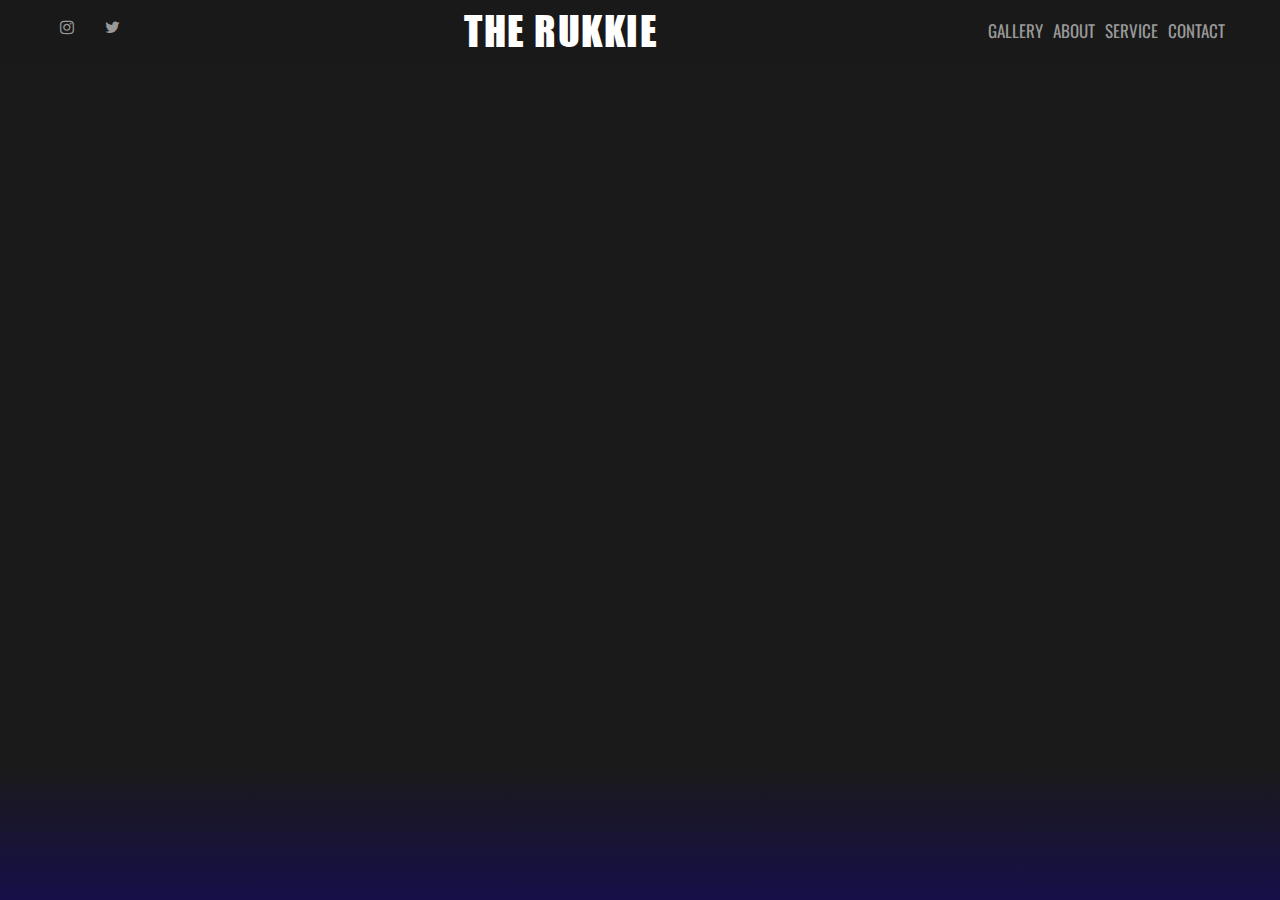
<file: index.html>
<!DOCTYPE html>
<html lang="en">

<head>
    <meta charset="UTF-8">
    <meta http-equiv="X-UA-Compatible" content="IE=edge">
    <meta name="viewport" content="width=device-width, initial-scale=1.0">
    <title>Document</title>
    <link rel="stylesheet" href="style.css">
    <link rel="stylesheet" href="https://cdnjs.cloudflare.com/ajax/libs/font-awesome/4.7.0/css/font-awesome.min.css">
</head>

<body>
    <!-- BEGINING OF NAVBAR SECTION -->
    <div class="nav-bar">
        <div class="nav">
            <div class="left-nav">
                <a href="#" class="fa fa-instagram" target="_blank"></a>
                <a href="#" class="fa fa-twitter" target="_blank"></a>
            </div>
            <div class="middle-nav">
                <h1>THE RUKKIE</h1>
            </div>
            <div class="right-nav">
                <ul class="nav-list">
                    <li><a href="gallery.html" target="">GALLERY</a></li>
                    <li><a href="about.html" target="">ABOUT</a></li>
                    <li><a href="#">SERVICE</a></li>
                    <li><a href="contact.html">CONTACT</a></li>
                </ul>
            </div>
        </div>
    </div>
    <!-- END OF NAV BAR SECTION -->


</body>

</html>
</file>
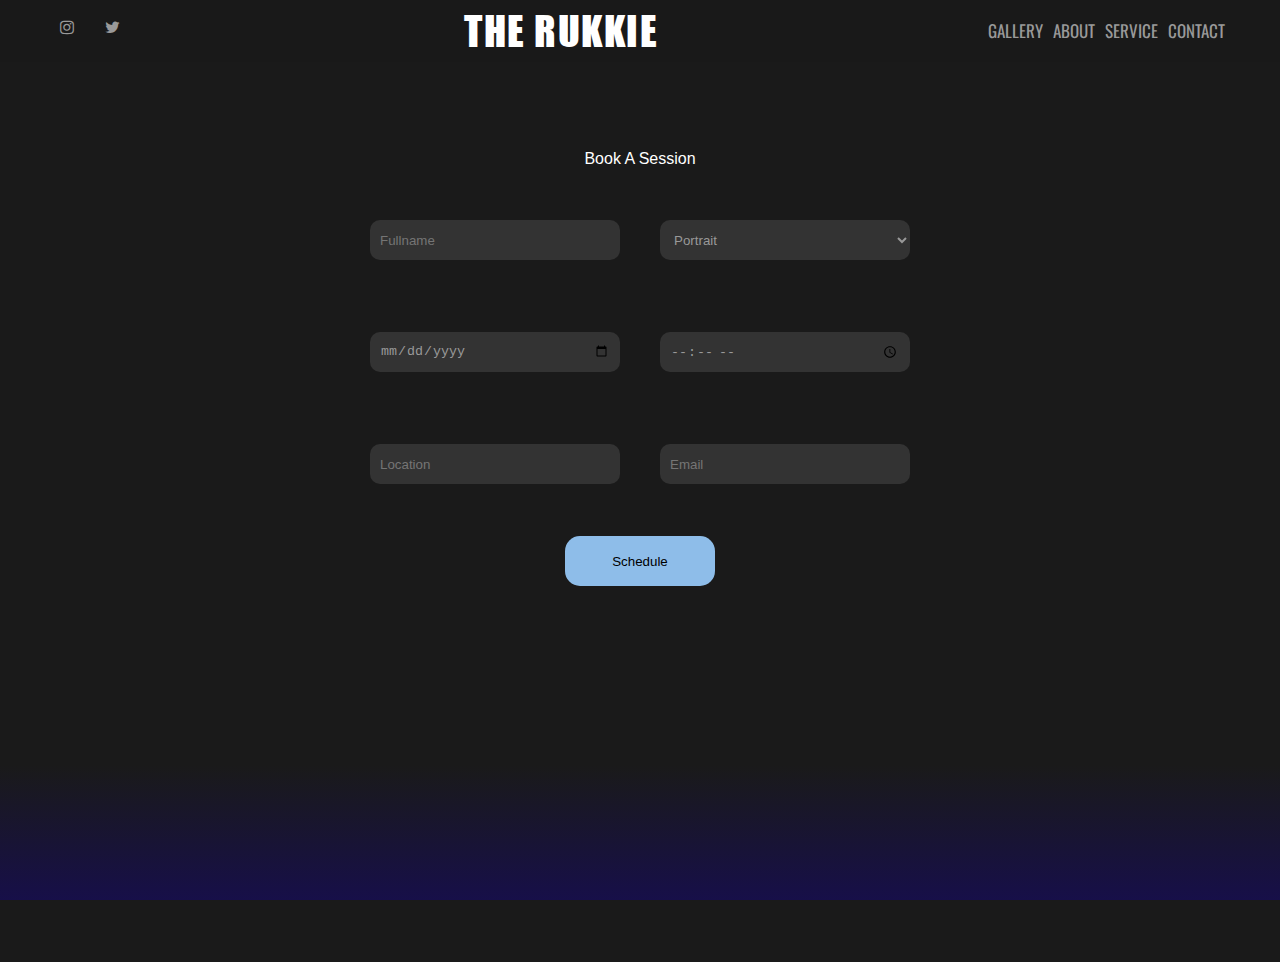
<file: contact.html>
<!DOCTYPE html>
<html lang="en">

<head>
    <meta charset="UTF-8">
    <meta http-equiv="X-UA-Compatible" content="IE=edge">
    <meta name="viewport" content="width=device-width, initial-scale=1.0">
    <title>Document</title>
    <link rel="stylesheet" href="contact.css">
    <link rel="stylesheet" href="https://cdnjs.cloudflare.com/ajax/libs/font-awesome/4.7.0/css/font-awesome.min.css">
</head>

<body>
    <!-- BEGINING OF NAVBAR SECTION -->
    <div class="nav-bar">
        <div class="nav">
            <div class="left-nav">
                <a href="#" class="fa fa-instagram" target="_blank"></a>
                <a href="#" class="fa fa-twitter" target="_blank"></a>
            </div>
            <div class="middle-nav">
                <h1>THE RUKKIE</h1>
            </div>
            <div class="right-nav">
                <ul class="nav-list">
                    <li><a href="gallery.html" target="">GALLERY</a></li>
                    <li><a href="about.html" target="">ABOUT</a></li>
                    <li><a href="service.html">SERVICE</a></li>
                    <li><a href="contact.html">CONTACT</a></li>
                </ul>
            </div>
        </div>
    </div>
    <!-- END OF NAVBAR -->

    <div class="hero">
        <div class="container">
            <div class="text">Book A Session </div>

            <div class="form-conatiner">
                <form action="#">
                    <div class="form-row">
                        <div class="input-data">
                            <input type="text" placeholder="Fullname" class="input">
                            <label for="name"></label>
                        </div>

                        <div class="input-data">
                            <!-- <label for="shoottype">Type of Shoot</label> -->
                            <select id="Type of Shoot" class="input">
                                <option value="Portrait">Portrait</option>
                                <option value="Lifestle">Lifestle</option>
                                <option value="Events">Events</option>
                                <option value="3D-Art">3D-Art</option>
                                <option value="Editorial">Editorial</option>
                                <option value="Lookbook">Lookbook</option>
                              </select>
                        
                            <!-- <label for="shoottype">Type of Shoot</label> -->
                        </div>
                    </div>
                    <div class="form-row">
                        <div class="input-data">
                            <input type="date" class="input">
                            <!-- <label for="date"></label> -->
                        </div>

                        <div class="input-data">
                            <input type="time" class="input">
                            <!-- <label for="duration">Duration</label> -->
                        </div>
                    </div>

                    <div class="form-row">
                        <div class="input-data">
                            <input type="" class="input" placeholder="Location">
                            <!-- <label for="location"></label> -->
                        </div>

                        <div class="input-data">
                            <input type="email" class="input" placeholder="Email">
                            <!-- <label for="email">email</label> -->
                        </div>
                    </div>
                
            </div>
            </form>
            <div class="submit-btn">
                <input type="submit" value="Schedule">
            </div>
        </div>
        
    </div>
    
    





   <!-- <div class="custom-select">
    <select id="Type of Shoot" class="input">
        <option value="Portrait">Portrait</option>
        <option value="Lifestle">Lifestle</option>
        <option value="Events">Events</option>
        <option value="3D-Art">3D-Art</option>
        <option value="Editorial">Editorial</option>
        <option value="Lookbook">Lookbook</option>
    </select>
</div> -->











<script src="contact.js"></script>

</body>
</file>
<file: style.css>
@import url('https://fonts.googleapis.com/css2?family=Oswald&display=swap');
html, body {
    height: 100%;
    width: 100%;
    background: linear-gradient(180deg, #1A1A1A 85.06%, #140670 112.6%);

    
  }
  
  * {
    box-sizing: border-box;
    margin: 0;
    padding: 0;
  }

  @font-face {
    font-family: myFirstFont;
    src: url(impact.ttf);
  }
.nav-bar{
  background: #191919;
  padding-top: 7px;
  padding-bottom: 7px;
  color: #ffff;
}
  .nav{
    display: flex;
    align-items: center;
    justify-content: space-between;
    background: #191919;
    padding-top: 7px;
    padding-bottom: 7px;
    color: #ffff;
    padding: 0px 50px 0px 50px;
  }



.nav-list{
    display: flex;
    list-style: none;
    text-decoration: none;
    color: #999999;
    margin-right: 0;
    
}
  
  .nav-list li a {
    transition: all 0.3s ease 0s;
    text-decoration: none;
    color: #999999;
    font-family: 'Oswald';
    font-style: normal;
    font-weight: 400;
    font-size: 17px;
    line-height: 30px;
    margin: 0px 5px 0px 5px;
  }
  .nav-list li a:hover{
    color: #8EBDE9;
  }
.right-nav{
 justify-content: flex-end;
}
.left-nav{
 display: flex;

}
.fa{
  transition: all 0.3s ease 0s;
  list-style: none;
  text-decoration: none;
  margin: 10px;
  color: #999999;
  width: 24.98px;
  height: 24.98px;
}
.fa:hover{
  color: #8EBDE9;
}
.middle-nav h1{
  font-size: 40px;
  font-weight: 400;
  font-family: myFirstFont;
  letter-spacing: 1.5px;
  /* letter-spacing: 20px; */

}

                                /* END OF NAV BAR SECTION */
</file>
<file: contact.css>
@import url('https://fonts.googleapis.com/css2?family=Oswald&display=swap'); 
html, body {
    height: 100%;
    width: 100%;
    background: linear-gradient(180deg, #1A1A1A 85.06%, #140670 112.6%);

    
  }
  
  * {
    box-sizing: border-box;
    margin: 0;
    padding: 0;
  }

  @font-face {
    font-family: myFirstFont;
    src: url(impact.ttf);
  }
.nav-bar{
  background: #191919;
  padding-top: 7px;
  padding-bottom: 7px;
  color: #ffff;
}
  .nav{
    display: flex;
    align-items: center;
    justify-content: space-between;
    background: #191919;
    padding-top: 7px;
    padding-bottom: 7px;
    color: #ffff;
    padding: 0px 50px 0px 50px;
  }



.nav-list{
    display: flex;
    list-style: none;
    text-decoration: none;
    color: #999999;
    margin-right: 0;
    
}
  
  .nav-list li a {
    transition: all 0.3s ease 0s;
    text-decoration: none;
    color: #999999;
    font-family: 'Oswald';
    font-style: normal;
    font-weight: 400;
    font-size: 17px;
    line-height: 30px;
    margin: 0px 5px 0px 5px;
  }
  .nav-list li a:hover{
    color: #8EBDE9;
  }
.right-nav{
 justify-content: flex-end;
}
.left-nav{
 display: flex;

}
.fa{
  transition: all 0.3s ease 0s;
  list-style: none;
  text-decoration: none;
  margin: 10px;
  color: #999999;
  width: 24.98px;
  height: 24.98px;
}
.fa:hover{
  color: #8EBDE9;
}
.middle-nav h1{
  font-size: 40px;
  font-weight: 400;
  font-family: myFirstFont;
  letter-spacing: 1.5px;
  /* letter-spacing: 20px; */

}
/* END */

.hero{
    display: flex;
    align-items: center;
    justify-content: center;
    min-height: 100vh;
    padding: 40px;
}
.text{
  color: white;
  font-family: sans-serif;
}
.container{
  position: absolute;
  top: 150px;
}

.input{
    width: 250px;
    height: 40px;
    background-color: #333333;
    color: #999999;
    margin: 20px;
    border: none;
    border-radius: 10px;
    padding: 10px;
    /* font-family: ; */
}

option{
    margin: 10px;
    height: 10px;
}
.form-conatiner form .form-row{
    display: flex;
    margin: 32px 0;
}

/* .form-conatiner form .form-row{

} */

/* .container{
    display: flex;
    justify-content: space-around;
} */

.text{

  display: flex;
  justify-content: space-around;
  /* font-family: t; */
}

.submit-btn{
  width: 100;
  display: flex;
  justify-content: space-around;

}


input[type=submit] {
  /* Your Code Here */ 
  background-color: #8EBDE9;
  border-radius: 15px;
  width: 150px;
  height: 50px;
  border: none;
}


























/* The container must be positioned relative: */
.custom-select {
    position: relative;
    font-family: Arial;
  }
  
  .custom-select select {
    display: none; /*hide original SELECT element: */
  }
  
  .select-selected {
    background-color: #333333;
    width: 200px;
  }

  /* Style the arrow inside the select element: */
  .select-selected:after {
    position: absolute;
    content: "";
    top: 14px;
    right: 1170px;
    width: 0;
    height: 0;
    border: 6px solid transparent;
    border-color: #fff transparent transparent transparent;
  }
  
  /* Point the arrow upwards when the select box is open (active): */
  .select-selected.select-arrow-active:after {
    border-color: transparent transparent #fff transparent;
    top: 7px;
  }
  
  /* style the items (options), including the selected item: */
  .select-items div,.select-selected {
    color: #999999;
    padding: 8px 16px;
    border: 1px solid transparent;
    border-color: transparent transparent rgba(0, 0, 0, 0.1) transparent;
    cursor: pointer;
  }
  
  /* Style items (options): */
  .select-items {
    position: absolute;
    background-color:  #333333;
    top: 100%;
    left: 0;
    right: 0;
    z-index: 99;
    width: 200px;
  }
  
  /* Hide the items when the select box is closed: */
  .select-hide {
    display: none;
  }
  
  .select-items div:hover, .same-as-selected {
    background-color: rgba(0, 0, 0, 0.1);
  }
</file>
